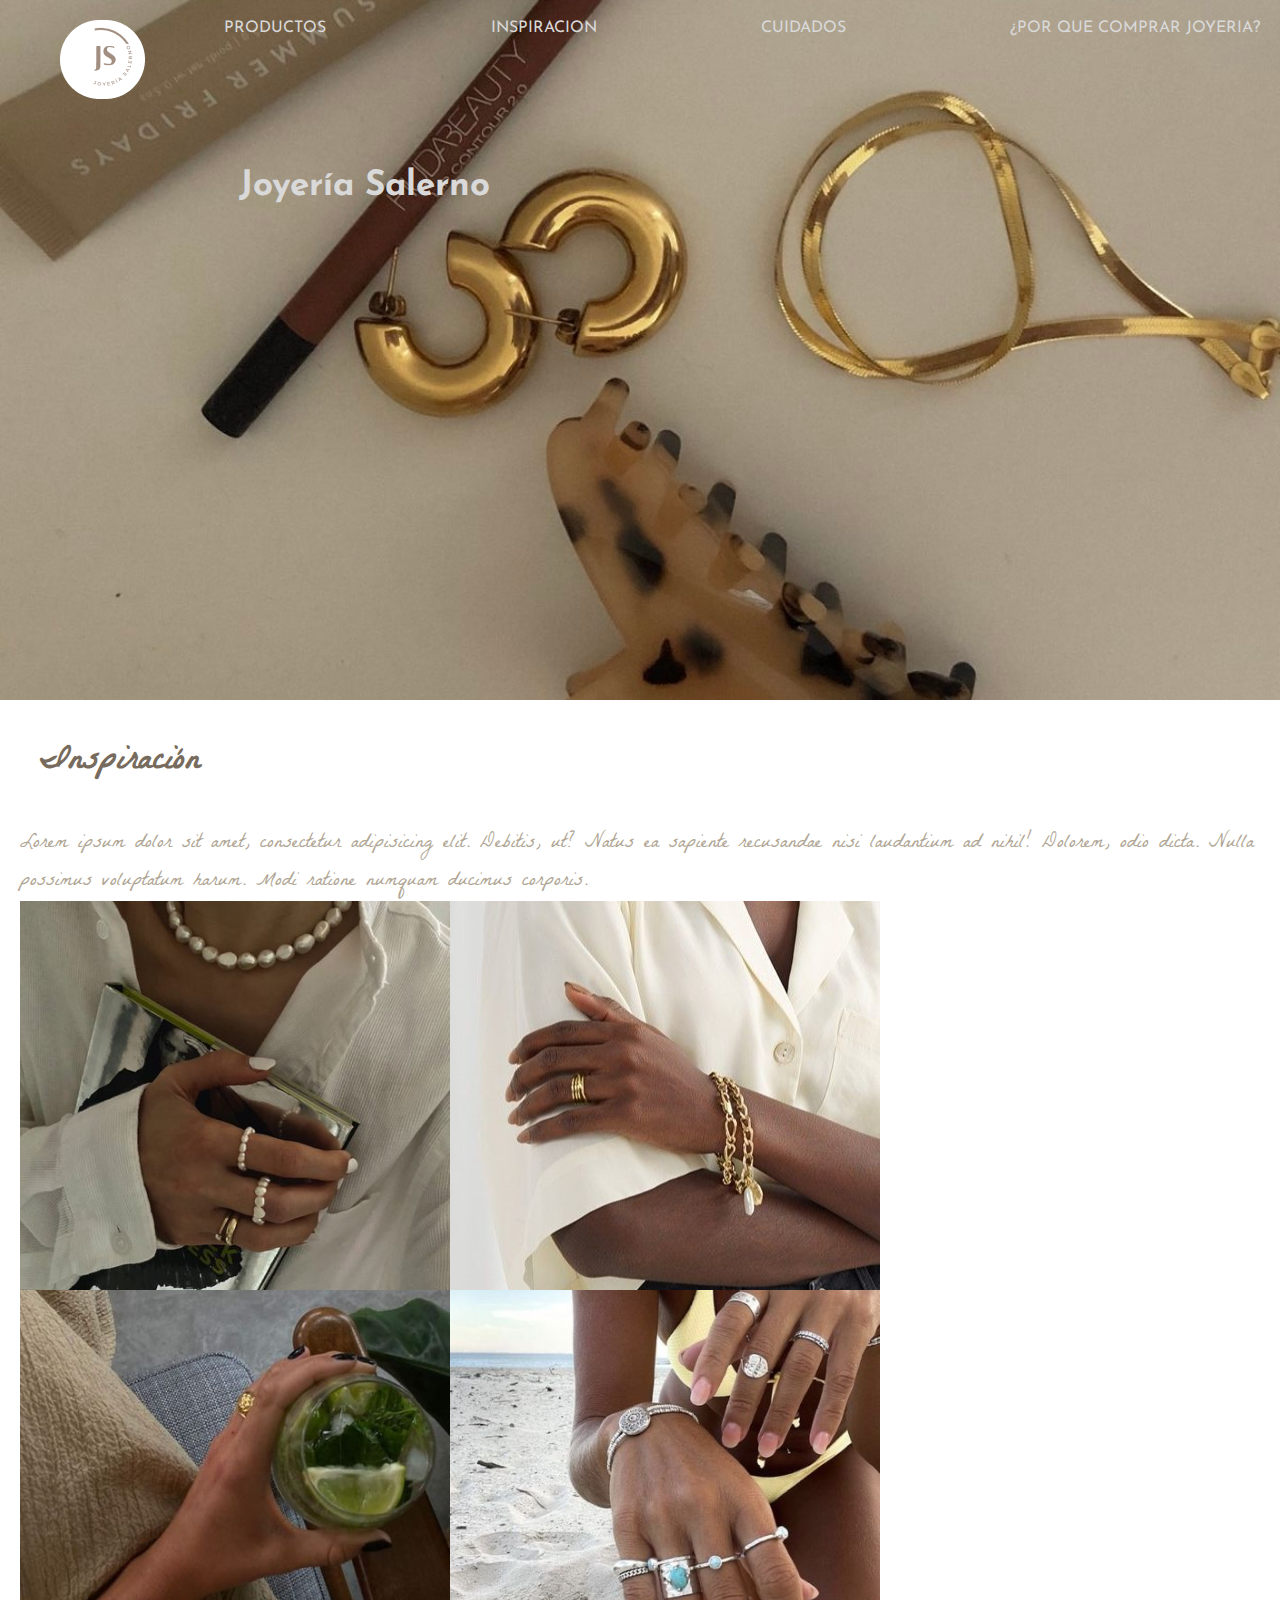
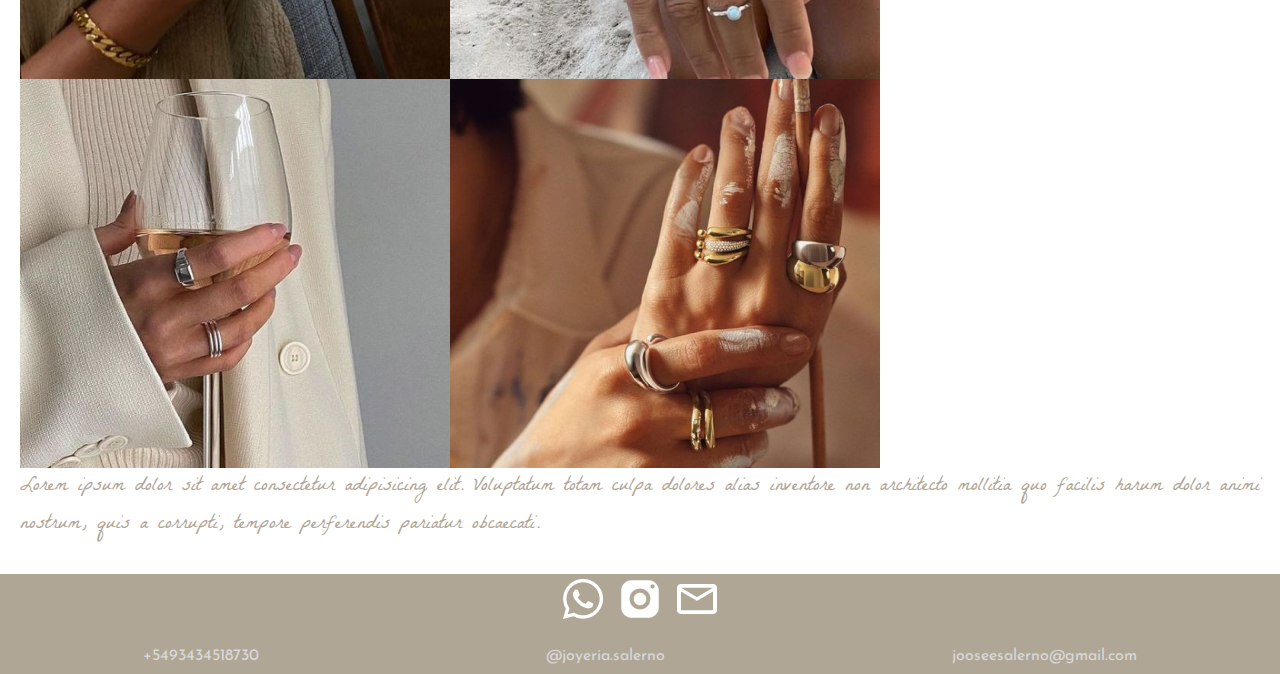
<file: pages/inspiración.html>
<!DOCTYPE html>
<html lang="en">
<head>
    <meta charset="UTF-8">
    <meta name="viewport" content="width=device-width, initial-scale=1.0">
    <title>Document</title>
    <link rel="stylesheet" href="../css/styles.css">
</head>
<body>
    <header class="header3">
        <!-- BARRA DE NAVEGACION -->
        <nav class="josefinDark">
            <ul class="flex-nav">
                <li><a href="../index.html"><img src="../assets/img/logo (1).png" alt="" class="logo"></a></li>
                <li><a href="./productos.html">PRODUCTOS</a></li>
                <li><a href="#">INSPIRACION</a></li>
                <li><a href="./cuidados.html">CUIDADOS</a></li>
                <li><a href="./porquecomprarjoyería.html">¿POR QUE COMPRAR JOYERIA?</a></li>
            </ul>
        </nav>
        <h2 class="josefinDark" style="font-size: 35px;margin: 153px 10px 10px 239px; color: #D9D9D9;">Joyería Salerno</h2>
    </header>
    <main>
        <section class="auroreLight">
            <!-- IMAGENES Y TEXTOS DE INSPIRACION (como usar tus joyas) -->
            <div>
            <h1 class="auroreDark">Inspiración</h1>
            <p>Lorem ipsum dolor sit amet, consectetur adipisicing elit. Debitis, ut? Natus ea sapiente recusandae nisi laudantium ad nihil! Dolorem, odio dicta. Nulla possimus voluptatum harum. Modi ratione numquam ducimus corporis.</p>
            </div>
            <div class="grid2">
                <img src="../assets/img/inspo1.png" alt="">
                <img src="../assets/img/inspo2.png" alt="">
                <img src="../assets/img/inspo3.png" alt="">
                <img src="../assets/img/inspo4.png" alt="">
                <img src="../assets/img/inspo5.png" alt="">
                <img src="../assets/img/inspo6.png" alt="">
            </div>
            <div>
                <p>Lorem ipsum dolor sit amet consectetur adipisicing elit. Voluptatum totam culpa dolores alias inventore non architecto mollitia quo facilis harum dolor animi nostrum, quis a corrupti, tempore perferendis pariatur obcaecati.</p>
            </div>
        </section>
    </main>
    <footer>
        <!-- REDES SOCIALES -->
        <section class="piePagina">
            <div>
                <img src="../assets/img/iconos.png" alt="">
            </div>  
            <div class="flex-footer">  
                <p>+5493434518730 </p>
                <p> @joyeria.salerno</p>
                <p> jooseesalerno@gmail.com</p>
            </div>
            </section>
    </footer>
</body>
</html>
</file>
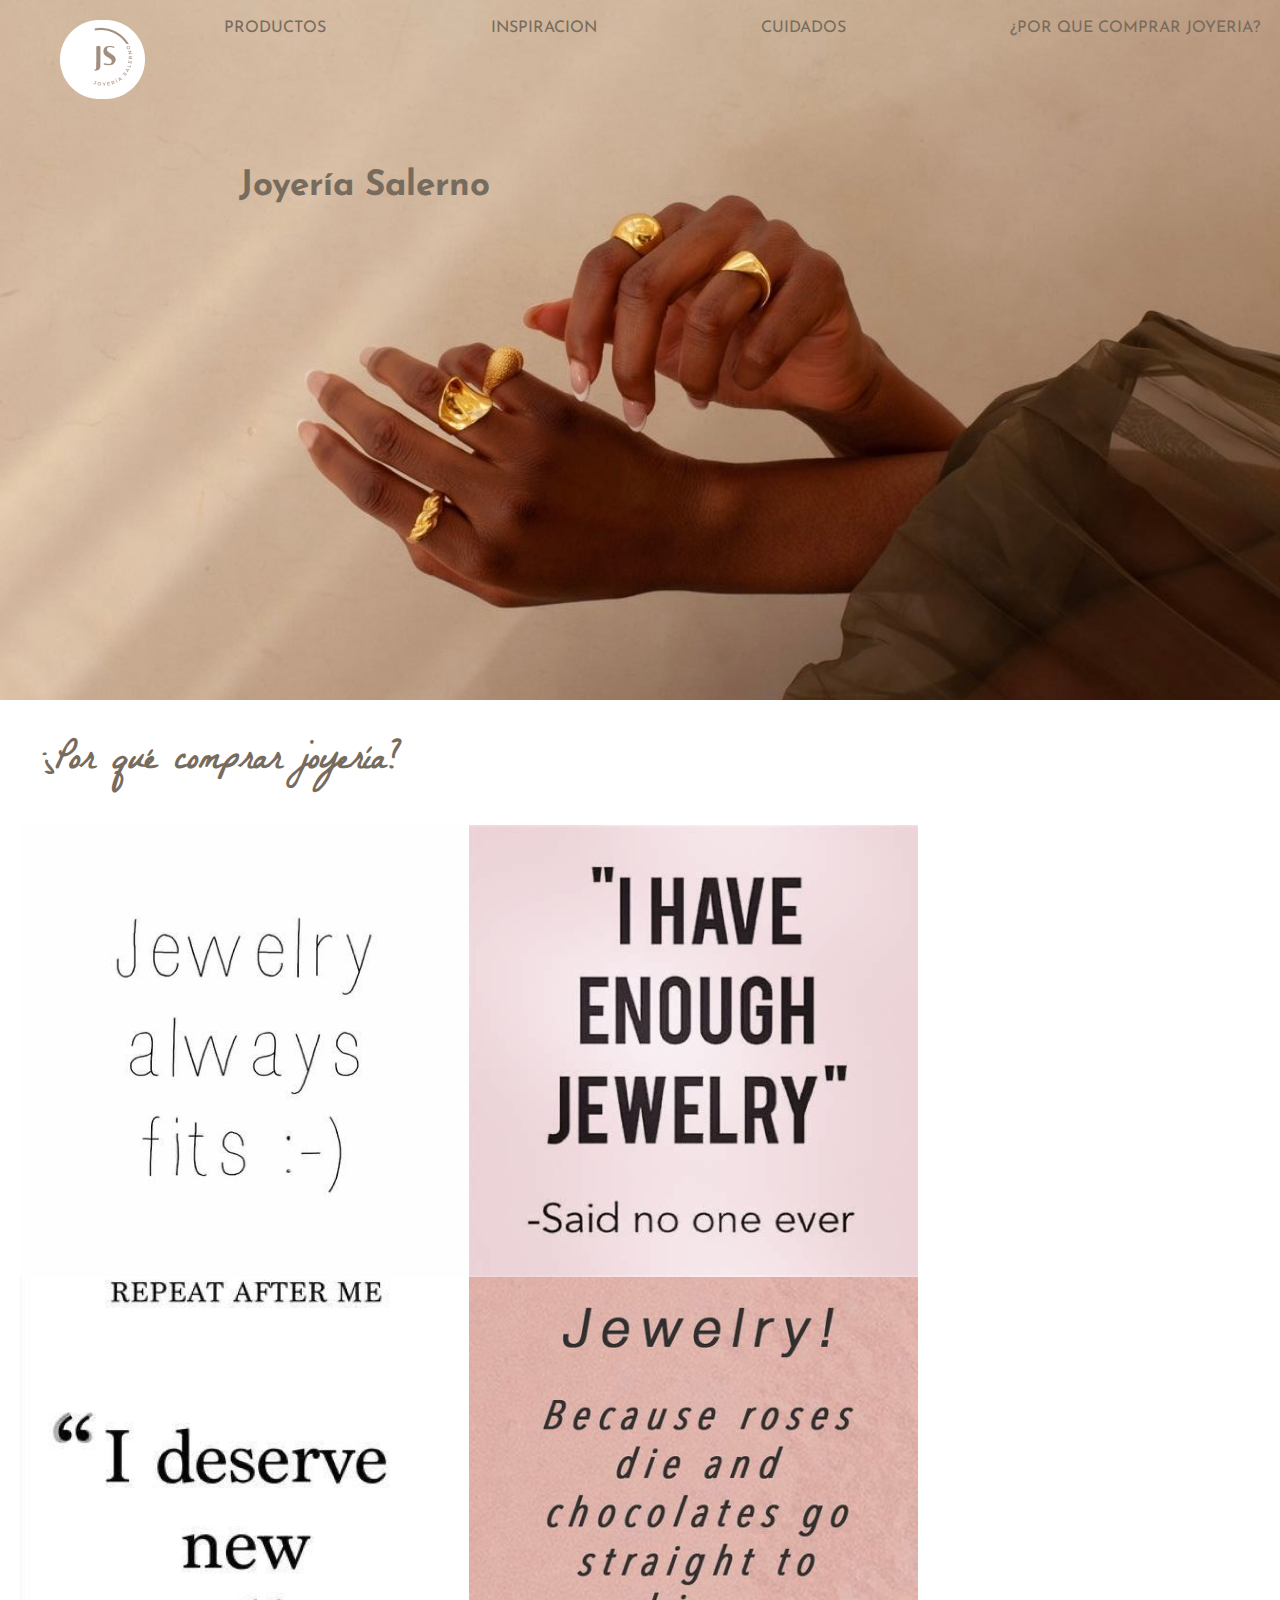
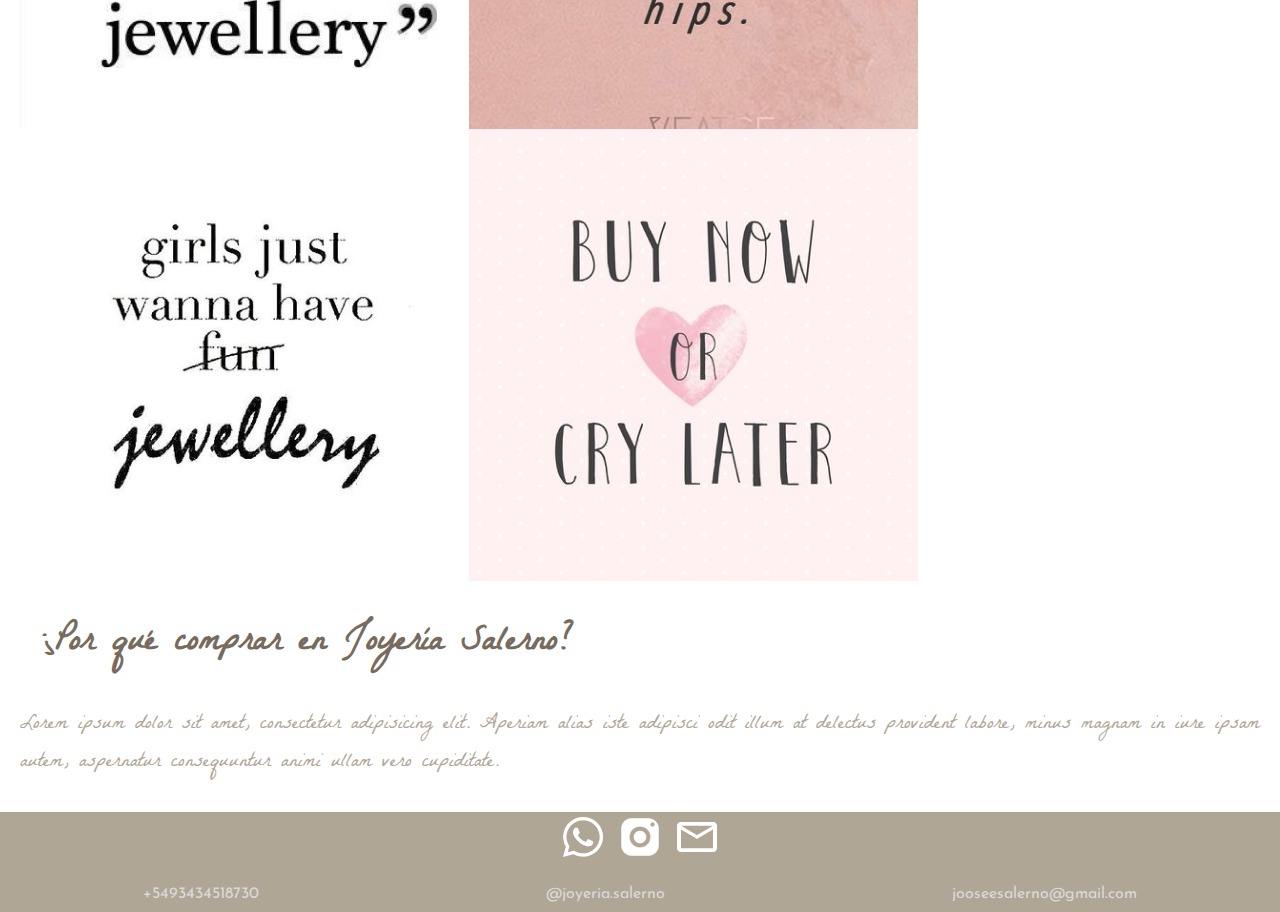
<file: pages/porquecomprarjoyería.html>
<!DOCTYPE html>
<html lang="en">
<head>
    <meta charset="UTF-8">
    <meta name="viewport" content="width=device-width, initial-scale=1.0">
    <title>Document</title>
    <link rel="stylesheet" href="../css/styles.css">
</head>
<body>
    <header class="header5">
        <!-- BARRA DE NAVEGACION -->
        <nav class="josefinDark">
            <ul class="flex-nav">
                <li><a href="../index.html"><img src="../assets/img/logo (1).png" alt="" class="logo"></a></li>
                <li><a href="./productos.html">PRODUCTOS</a></li>
                <li><a href="./inspiración.html">INSPIRACION</a></li>
                <li><a href="./cuidados.html">CUIDADOS</a></li>
                <li><a href="#">¿POR QUE COMPRAR JOYERIA?</a></li>
            </ul>
        </nav>
        <h2 class="josefinDark" style="font-size: 35px;margin: 153px 10px 10px 239px;">Joyería Salerno</h2>
    </header>
    <main class="auroreLight">
        <section>
            <!-- FRASES -->
            <h1 class="auroreDark">¿Por qué comprar joyería?</h1>
            <div class="grid2">
                <img src="../assets/img/frase1.png" alt="">
                <img src="../assets/img/frase2.png" alt="">
                <img src="../assets/img/frase3.png" alt="">
                <img src="../assets/img/frase4.png" alt="">
                <img src="../assets/img/frase5.png" alt="">
                <img src="../assets/img/frase6.png" alt="">
            </div>
        </section>
        <section>
            <!-- ¿QUE TIENE DE ESPECIAL JOYERIA SALERNO? -->
            <h2 class="auroreDark">¿Por qué comprar en Joyería Salerno?</h2>
            <div>
                <p>Lorem ipsum dolor sit amet, consectetur adipisicing elit. Aperiam alias iste adipisci odit illum at delectus provident labore, minus magnam in iure ipsam autem, aspernatur consequuntur animi ullam vero cupiditate.</p>
            </div>
        </section>
    </main>
    <footer>
        <!-- REDES SOCIALES -->
        <section class="piePagina">
            <div>
                <img src="../assets/img/iconos.png" alt="">
            </div>
            <div class="flex-footer">
                <p>+5493434518730 </p>
                <p> @joyeria.salerno</p>
                <p> jooseesalerno@gmail.com</p>
            </div>
            </section>
    </footer>
</body>
</html>
</file>
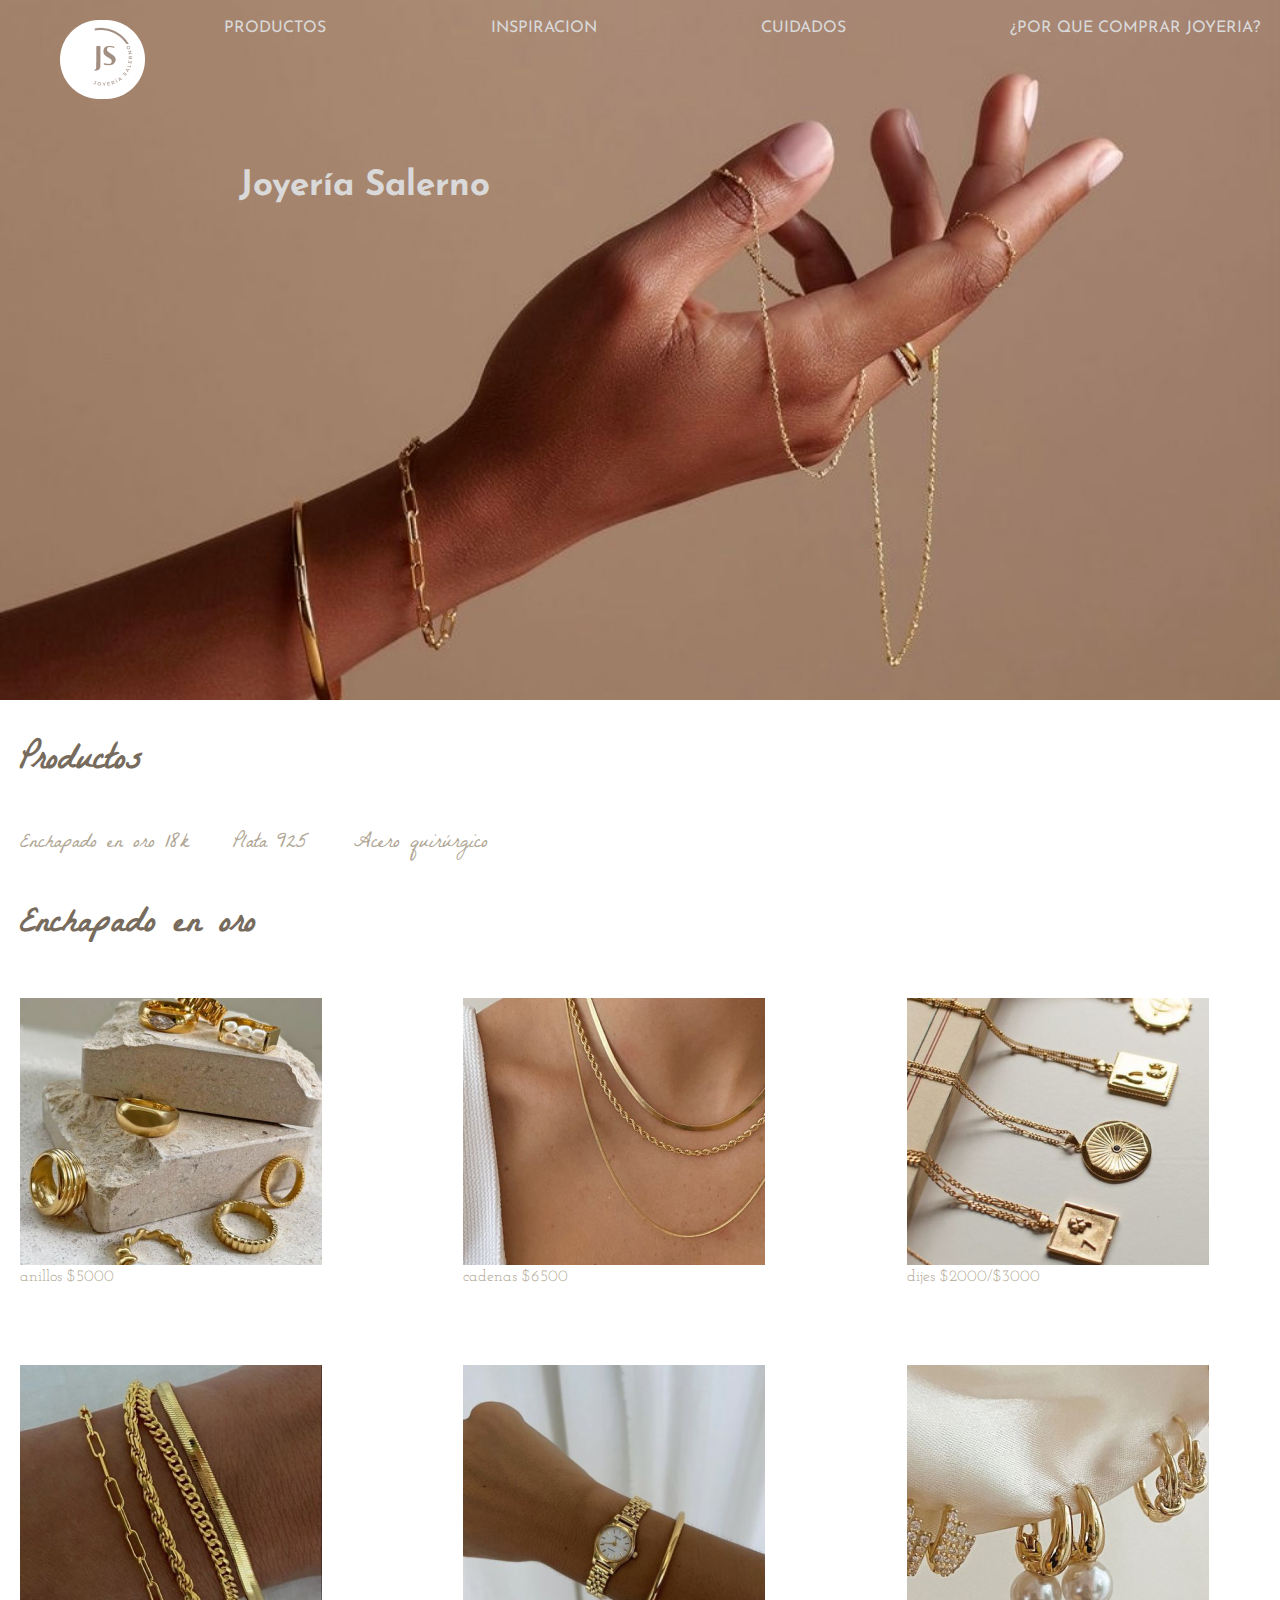
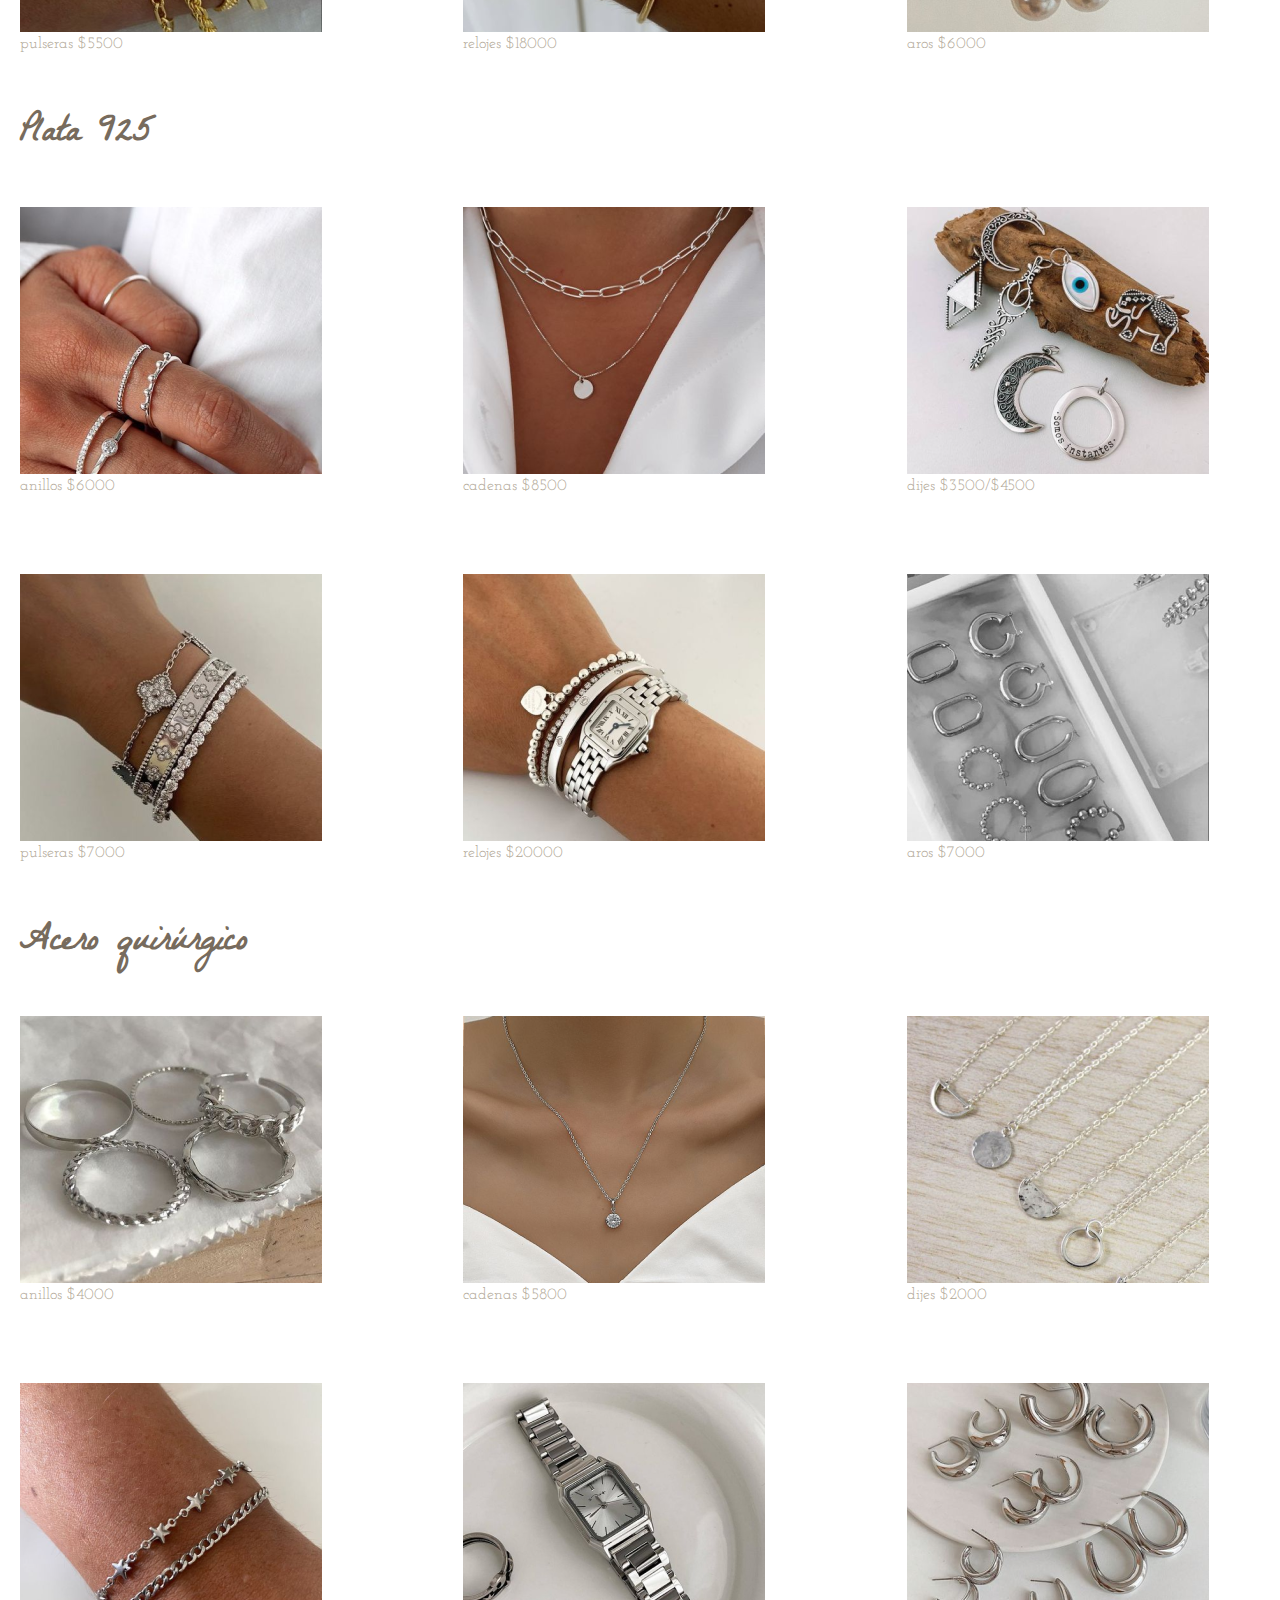
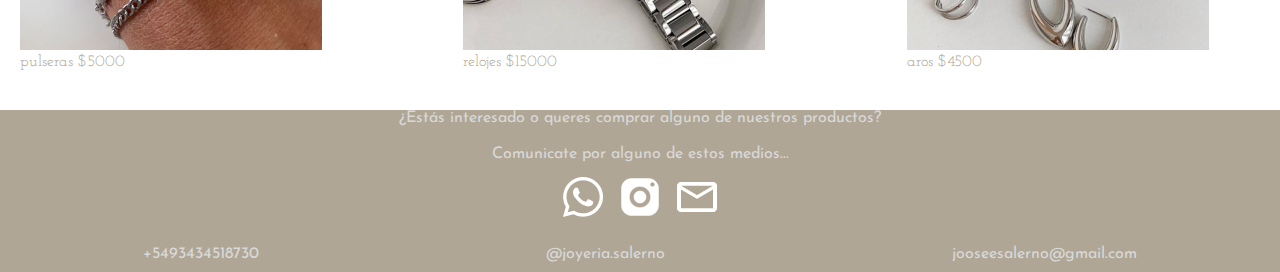
<file: pages/productos.html>
<!DOCTYPE html>
<html lang="en">
<head>
    <meta charset="UTF-8">
    <meta name="viewport" content="width=device-width, initial-scale=1.0">
    <title>Productos</title>
    <link rel="stylesheet" href="../css/styles.css">
</head>
<body>
    <header class="header2">
        <!-- BARRA DE NAVEGACION -->
        <nav class="josefinDark">
            <ul class="flex-nav">
                <li><a href="../index.html"><img src="../assets/img/logo (1).png" alt="" class="logo";></a></li>
                <li><a href="#">PRODUCTOS</a></li>
                <li><a href="./inspiración.html">INSPIRACION</a></li>
                <li><a href="./cuidados.html">CUIDADOS</a></li>
                <li><a href="./porquecomprarjoyería.html" >¿POR QUE COMPRAR JOYERIA?</a></li>
            </ul>
        </nav>
        <h2 class="josefinDark" style="font-size: 35px;margin: 153px 10px 10px 239px; color: #D9D9D9">Joyería Salerno</h2>
    </header> 
    <main>
        <h1 class="auroreDark">Productos</h1>
        <!-- ENLACES PARA DIRIGIRSE A UNA PARTE ESPECIFICA DE LA PAGINA -->
        <a href="#Enchapado en oro 18k" class="auroreLight">Enchapado en oro 18k</a>
        <a href="#Plata 925" class="auroreLight">Plata 925</a>
        <a href="#Acero quirúrgico" class="auroreLight">Acero quirúrgico</a>
        
        <!-- PRODUCTOS ENCHAPADOS EN ORO 18K -->
        <section>
            <div>
                <h3 id="Enchapado en oro 18k" class="auroreDark">Enchapado en oro</h3>
            </div>
            <div class="grid">
                <article class="precios" >
                    <img src="../assets/img/anillosenchapado.png" alt="">
                    <div>
                        <p>anillos $5000</p>
                    </div>
                </article>
                <article class="precios">
                    <img src="../assets/img/cadenasenchapado.png" alt="">
                    <div>
                        <p>cadenas $6500</p>
                    </div>
                </article>
                <article class="precios">
                    <img src="../assets/img/dijesenchapado.png" alt="">
                    <div>
                        <p>dijes $2000/$3000</p>
                    </div>
                </article>
                <article class="precios">
                    <img src="../assets/img/pulserasenchapado.png" alt="">
                    <div>
                        <p>pulseras $5500</p>
                    </div>
                </article>
                <article class="precios">
                    <img src="../assets/img/relojesenchapado.png" alt="">
                    <div>
                        <p>relojes $18000</p>
                    </div>
                </article>
                <article class="precios">
                    <img src="../assets/img/arosenchapado.png" alt="">
                    <div>
                        <p>aros $6000</p>
                    </div>
                </article>
            </div>
        </section>
        <section>
            <!-- PRODUCTOS PLATA 925 -->
            <div>
                <h3 id="Plata 925" class="auroreDark">Plata 925</h3>
            </div>
            <div class="grid">
                <article class="precios">
                    <img src="../assets/img/anillosplata.png" alt="">
                    <div>
                        <p>anillos $6000</p>
                    </div>
                </article>
                <article class="precios">
                    <img src="../assets/img/cadenasplata.png" alt="">
                    <div>
                        <p>cadenas $8500</p>
                    </div>
                </article>
                <article class="precios">
                    <img src="../assets/img/dijesplata.png" alt="">
                    <div>
                        <p>dijes $3500/$4500</p>
                    </div>
                </article>
                <article class="precios">
                    <img src="../assets/img/pulserasplata.png" alt="">
                    <div>
                        <p>pulseras $7000</p>
                    </div>
                </article>
                <article class="precios">
                    <img src="../assets/img/relojesplata.png" alt="">
                    <div>
                        <p>relojes $20000</p>
                    </div>
                </article>
                <article class="precios">
                    <img src="../assets/img/arosplata.png" alt="">
                    <div>
                        <p>aros $7000</p>
                    </div>
                </article>
            </div>
        </section>
        <section>
            <!-- PRODUCTOS ACERO QUIRURGICO -->
            <div>
                <h3 id="Acero quirúrgico" class="auroreDark">Acero quirúrgico</h3>
            </div>
            <div class="grid">
                <article class="precios">
                    <img src="../assets/img/anillosacero.png" alt="">
                    <div>
                        <p>anillos $4000</p>
                    </div>
                </article>
                <article class="precios">
                    <img src="../assets/img/cadenasacero.png" alt="">
                    <div>
                        <p>cadenas $5800</p>
                    </div>
                </article>
                <article class="precios">
                    <img src="../assets/img/dijesacero.png" alt="">
                    <div>
                        <p>dijes $2000</p>
                    </div>
                </article>
                <article class="precios">
                    <img src="../assets/img/pulserasacero.png" alt="">
                    <div>
                        <p>pulseras $5000</p>
                    </div>
                </article>
                <article class="precios">
                    <img src="../assets/img/relojesacero.png" alt="">
                    <div>
                        <p>relojes $15000</p>
                    </div>
                </article>
                <article class="precios">
                    <img src="../assets/img/arosacero.png" alt="">
                    <div>
                        <p>aros $4500</p>
                    </div>
                </article>
            </div>
        </section>
    </main>
    <footer>
        <!-- REDES SOCIALES -->
        <section class="piePagina">
            <div>
                <p class="texto">¿Estás interesado o queres comprar alguno de nuestros productos?</p>
                <p class="texto">Comunicate por alguno de estos medios...</p>
            </div>
            <div>
                <img src="../assets/img/iconos.png" alt="">
            </div>
            <div class="flex-footer">
                <p>+5493434518730 </p>
                <p> @joyeria.salerno</p>
                <p> jooseesalerno@gmail.com</p>
            </div>
            </section>
    </footer>
</body>
</html>
</file>
<file: css/styles.css>
@import url('https://fonts.googleapis.com/css2?family=La+Belle+Aurore&display=swap');
@import url('https://fonts.googleapis.com/css2?family=Josefin+Sans:ital,wght@0,100..700;1,100..700&family=La+Belle+Aurore&display=swap');
@import url('https://fonts.googleapis.com/css2?family=Josefin+Sans:ital,wght@0,100..700;1,100..700&family=Josefin+Slab:ital,wght@0,100..700;1,100..700&family=La+Belle+Aurore&display=swap');

/* RESET **/
* {
margin: 0%;
padding: 0%;
box-sizing: border-box;
}

/* FUENTES **/
.josefinDark {
    color: #776B5D;
    font-family:"Josefin Sans", sans-serif;
    margin-left: 60px;
}
.auroreDark {
    color: #776B5D;
    font-family: "La Belle Aurore", cursive;
    font-size: 35px;
    margin: 30px 20px 30px 20px ;
}
.auroreLight {
    color: #B0A695;
    font-family: "La Belle Aurore", cursive;
    font-size: 20px;
    margin: 30px 20px 30px 20px ;
}
.piePagina {
    color: #D9D9D9;
    font-family:"Josefin Sans", sans-serif;
    background-color: #B0A695;
    text-align: center;
}
.precios {
    color: #B0A695;
    font-family:"Josefin Slab", serif;
    font-size: 16px;
    margin: 10px 20px 20px 20px ;
}
footer p {
    margin: 20px 10px 10px 10px;
}
a{
    text-decoration: none;
    color: #776B5D;
}

/* HEADER **/
header{
    background-image: url(../assets/img/fondo.png);
    background-size: cover;
    height: 700px;
    width: 100%; 
}
header nav {
    font-size: 16px;
}
.header2 {
    background-image: url(../assets/img/fondo2.png);
    height: 700px;
    width: 100%;
    background-size: cover;
}
.header2 a {
    color: #D9D9D9;
}
.header3 {
    background-image: url(../assets/img/fondo3.png);
    height: 700px;
    width: 100%;
    background-size: cover;
}
.header3 a {
    color: #D9D9D9;
}
.header4 {
    background-image: url(../assets/img/fondo4.png);
}
.header5 {
    background-image: url(../assets/img/fondo5.png);
}

/* FLEXBOX **/ 
.flex-nav{
    display: flex;
    flex-direction: row;
    list-style: none;
    flex-wrap: nowrap;
    justify-content: space-between;
    margin-right: 20px;
    position: relative;
    top: 20px;
}
.flex-img {
    display: flex;
    flex-direction: row;
    flex-wrap: wrap;
    justify-content: space-around;
    margin: 20px 30px 20px 20px ;
}
.flex-footer {
    display: flex;
    justify-content: space-around;
}
.flex-imageText {
    display: flex;
    align-self: flex-end;
    text-align: center;
    justify-content: space-around;
}
.flex-div {
    display: flex;
    flex-direction: row;
    gap: 20;
}
.flex-texto {
    display: flex;
    flex-direction: column;
    margin-top: 20px;
}

.logo {
    position: fixed;
}

/* GRIDS **/

.grid {
    display: grid;
    grid-template-columns: repeat(3, 1fr);
    grid-template-rows: repeat(2, 1fr);
    gap: 50px;
}

.grid2 {
    display: grid;
    width: 50%;
    grid-template-columns: repeat(2, 1fr);
    grid-template-rows: repeat(3, 1fr);
}

@media (max-width:768px) {
    .flex-nav a  {
        font-size: .75rem;
        justify-content: end;
    }
    .logo {
        width: 50px;
        height: 50px;
    }
}
</file>
